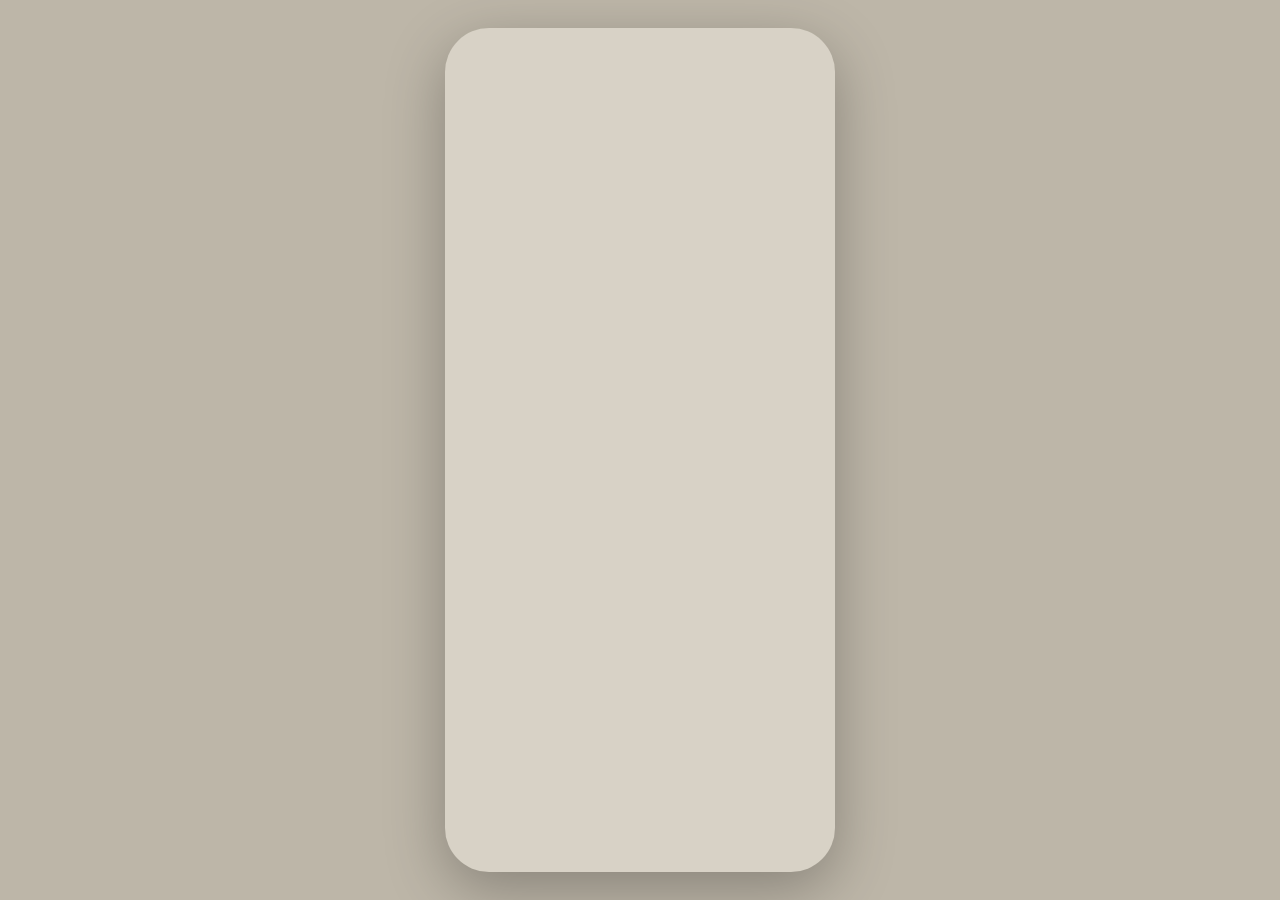
<file: index.html>
<!DOCTYPE html>
<html lang="en">
<head>
  <meta charset="utf-8">
  <meta name="viewport" content="width=device-width,initial-scale=1,viewport-fit=cover">
  <meta name="robots" content="noindex,nofollow">
  <meta http-equiv="Content-Security-Policy" content="default-src 'none'; style-src 'self' 'unsafe-inline'; script-src 'self'; img-src data:; connect-src 'self'; base-uri 'none'; form-action 'none'">
  <meta name="referrer" content="no-referrer">
  <meta name="apple-mobile-web-app-capable" content="yes">
  <meta name="apple-mobile-web-app-title" content="Tally">
  <meta name="color-scheme" content="light dark">
  <meta name="theme-color" content="#D8D2C6" media="(prefers-color-scheme: light)">
  <meta name="theme-color" content="#000000" media="(prefers-color-scheme: dark)">
  <title>Tally</title>
  <link rel="stylesheet" href="css/app.css?v=20261114b">
  <link rel="stylesheet" href="css/motion.css?v=20261114b">
  <link rel="stylesheet" href="css/anim.css?v=20261114b">
  <link rel="stylesheet" href="css/goals.css?v=20261114b">
</head>
<body>
  <!-- The whole app renders into #app from js/app.js. See README.md. -->
  <main id="app"></main>
  <script type="module" src="js/app.js?v=20261114b"></script>
</body>
</html>
</file>
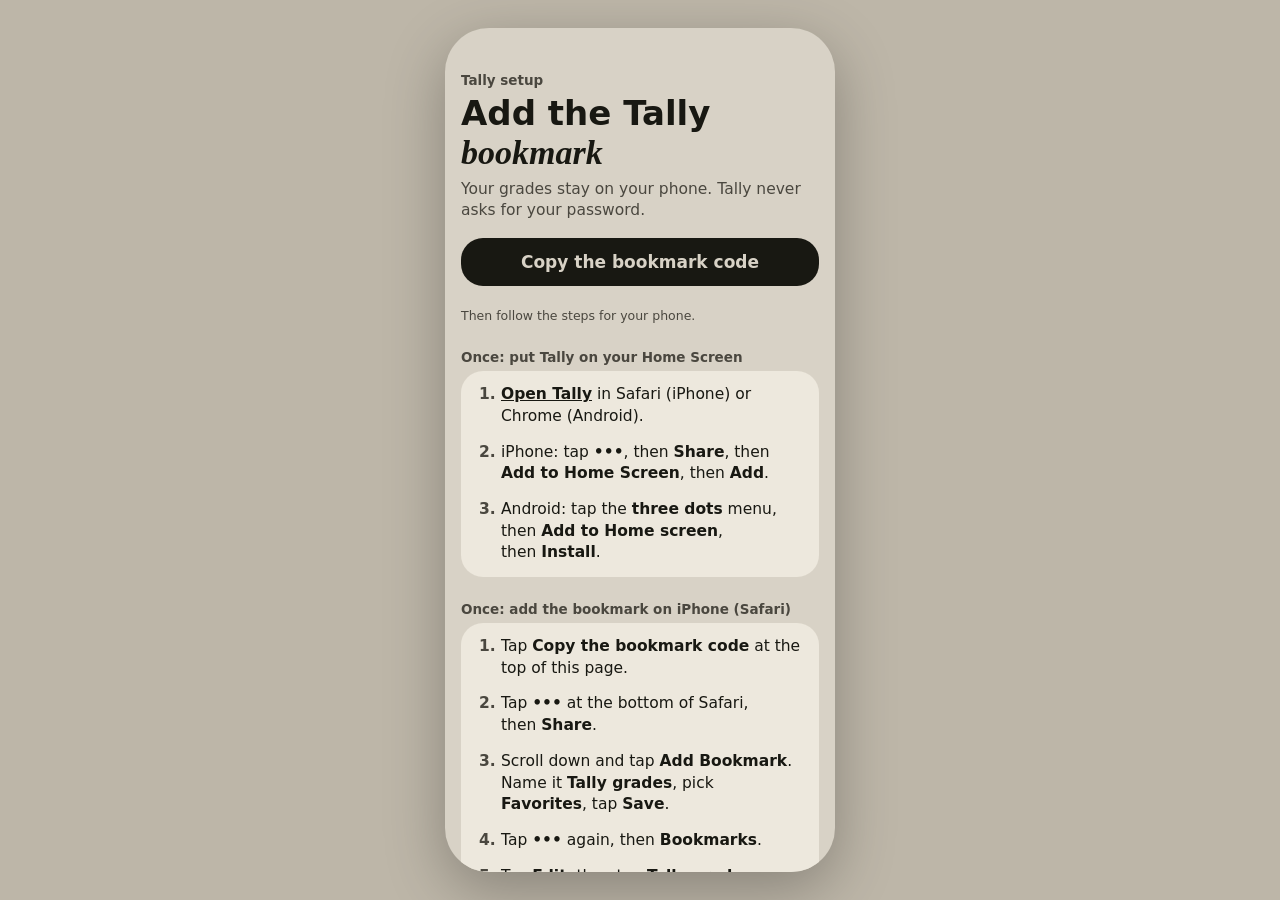
<file: setup.html>
<!DOCTYPE html>
<html lang="en">
<head>
  <meta charset="utf-8">
  <meta name="viewport" content="width=device-width,initial-scale=1,viewport-fit=cover">
  <meta name="robots" content="noindex,nofollow">
  <meta http-equiv="Content-Security-Policy" content="default-src 'none'; style-src 'self' 'unsafe-inline'; script-src 'self'; img-src data:; base-uri 'none'; form-action 'none'">
  <meta name="referrer" content="no-referrer">
  <meta name="color-scheme" content="light dark">
  <meta name="theme-color" content="#D8D2C6" media="(prefers-color-scheme: light)">
  <meta name="theme-color" content="#000000" media="(prefers-color-scheme: dark)">
  <title>Tally setup</title>
  <link rel="stylesheet" href="css/app.css?v=20261114b">
</head>
<body>
  <!-- Tally bookmark setup. The Copy button copies js/bookmarklet-code.js (see js/setup.js). -->
  <main id="app"><div class="scr"><div class="scroll nt setup" style="padding-top:calc(env(safe-area-inset-top) + 44px)">
    <div class="sec">
      <div class="lab">Tally setup</div>
      <div class="hd big">Add the Tally <i>bookmark</i></div>
      <p class="setup-line">Your grades stay on your phone. Tally never asks for your password.</p>
      <button class="btn" id="copy-code" type="button">Copy the bookmark code</button>
      <p class="foot setup-note" id="copy-note" role="status">Then follow the steps for your phone.</p>
    </div>

    <div class="sec">
      <div class="lab">Once: put Tally on your Home Screen</div>
      <div class="card"><ol class="steps">
        <li><a href="./">Open Tally</a> in Safari (iPhone) or Chrome (Android).</li>
        <li>iPhone: tap <b>•••</b>, then <b>Share</b>, then <b>Add to Home Screen</b>, then <b>Add</b>.</li>
        <li>Android: tap the <b>three dots</b> menu, then <b>Add to Home screen</b>, then <b>Install</b>.</li>
      </ol></div>
    </div>

    <div class="sec">
      <div class="lab">Once: add the bookmark on iPhone (Safari)</div>
      <div class="card"><ol class="steps">
        <li>Tap <b>Copy the bookmark code</b> at the top of this page.</li>
        <li>Tap <b>•••</b> at the bottom of Safari, then <b>Share</b>.</li>
        <li>Scroll down and tap <b>Add Bookmark</b>. Name it <b>Tally grades</b>, pick <b>Favorites</b>, tap <b>Save</b>.</li>
        <li>Tap <b>•••</b> again, then <b>Bookmarks</b>.</li>
        <li>Tap <b>Edit</b>, then tap <b>Tally grades</b>.</li>
        <li>Tap the web address under the name, clear it, long press, tap <b>Paste</b>.</li>
        <li>Tap <b>Done</b>, then <b>Done</b>.</li>
      </ol></div>
    </div>

    <div class="sec">
      <div class="lab">Once: add the bookmark on Android (Chrome)</div>
      <div class="card"><ol class="steps">
        <li>Tap <b>Copy the bookmark code</b> at the top of this page.</li>
        <li>Tap the <b>three dots</b> menu at the top right, then the <b>star</b>.</li>
        <li>Tap <b>Edit</b> on the note at the bottom. If it is gone: <b>three dots</b> menu, <b>Bookmarks</b>, the <b>three dots</b> next to the bookmark, <b>Edit</b>.</li>
        <li>Change the name to <b>Tally grades</b>.</li>
        <li>Clear the web address, long press it, tap <b>Paste</b>.</li>
        <li>Tap the <b>back arrow</b> to save.</li>
      </ol></div>
    </div>

    <div class="sec">
      <div class="lab">Each time: new grades on iPhone</div>
      <div class="card"><ol class="steps">
        <li>Open HAC in Safari and sign in.</li>
        <li>Tap <b>•••</b>, then <b>Bookmarks</b>, then <b>Favorites</b>, then <b>Tally grades</b>.</li>
        <li>Tap <b>Copy grades</b>.</li>
        <li>Open Tally from your Home Screen, long press the box, tap <b>Paste</b>.</li>
      </ol></div>
    </div>

    <div class="sec">
      <div class="lab">Each time: new grades on Android</div>
      <div class="card"><ol class="steps">
        <li>Open HAC in Chrome and sign in.</li>
        <li>Tap the address bar, type <b>Tally grades</b>, tap the starred <b>Tally grades</b>.</li>
        <li>Tap <b>Copy grades</b>.</li>
        <li>Open Tally from your Home Screen, long press the box, tap <b>Paste</b>.</li>
      </ol></div>
    </div>

    <div class="sec">
      <details class="card setup-code"><summary class="pad t">Copy did not work?</summary>
        <div class="pad">
          <p class="setup-line" style="margin-top:0">Long press the code, tap <b>Select All</b>, then <b>Copy</b>.</p>
          <textarea class="f w" id="code-box" rows="4" readonly aria-label="Bookmark code"></textarea>
        </div>
      </details>
      <p class="foot">Tally is an independent app. Not made by your school or district.</p>
    </div>
  </div></div></main>
  <script type="module" src="js/setup.js?v=20261114b"></script>
</body>
</html>
</file>
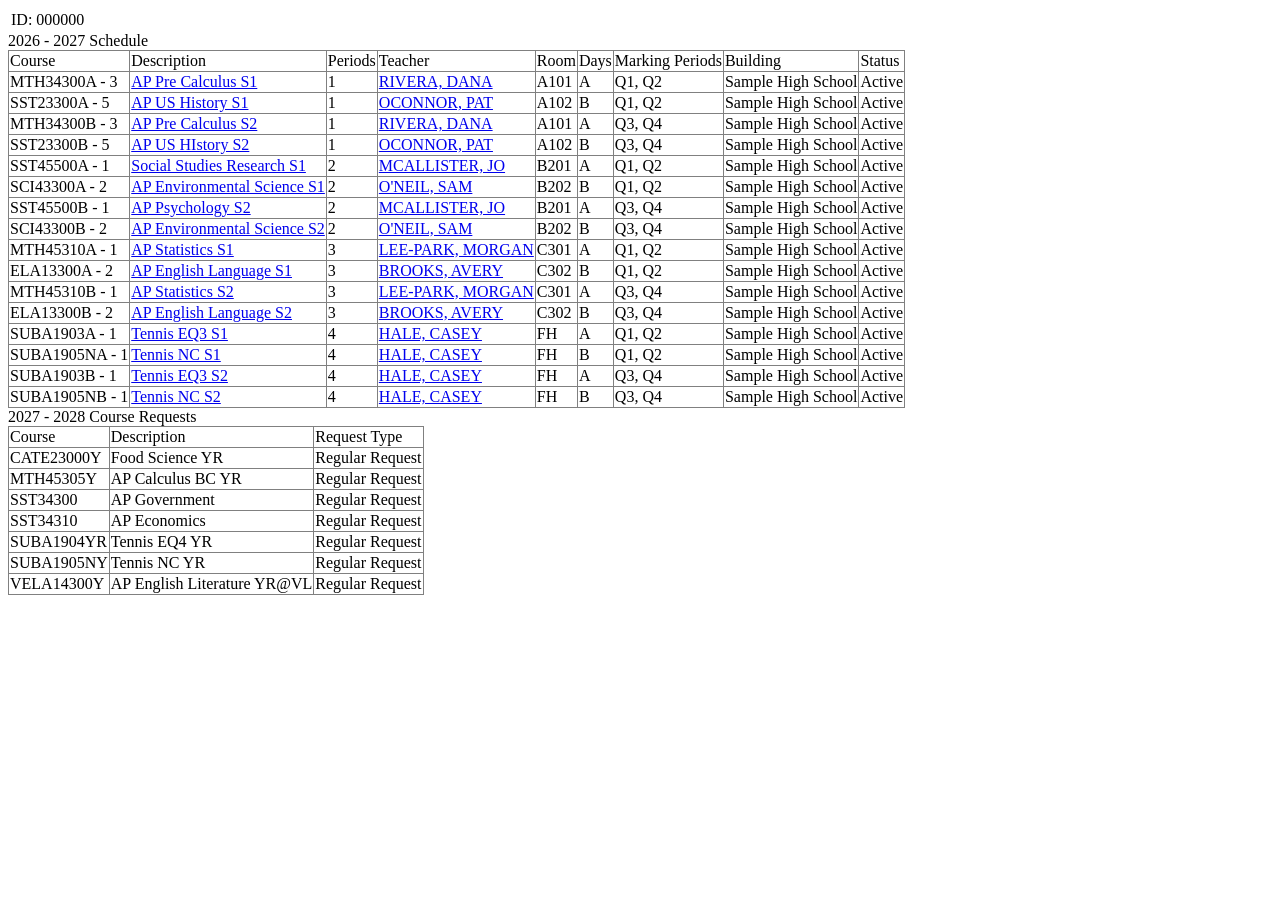
<file: dev/fixtures/hac-schedule.html>
<!DOCTYPE html>
<!-- Scrubbed copy of HAC Classes > Schedule (a Frisco ISD account, 11/13/2026): names, emails, IDs made up; layout, spacing, quirks kept. -->
<html><head><title>Classes</title></head><body>
<div id="MainContent"><table><tr><td width="25%"><label id="plnMain_lblStudentID">ID: </label><span id="plnMain_lblStudentIDValue">000000</span></td></tr></table>
<div class="sg-header">
        <div id="plnMain_pageTitle" class="sg-header-heading">2026 - 2027 Schedule</div>
    </div>
	 
    <div class="sg-content-grid">
        
		
<table class="sg-asp-table" cellspacing="0" rules="all" border="1" id="plnMain_dgSchedule">
	<tr class="sg-asp-table-header-row">
		<td>Course</td><td>Description</td><td>Periods</td><td>Teacher</td><td>Room</td><td>Days</td><td>Marking Periods</td><td>Building</td><td>Status</td>
	</tr><tr class="sg-asp-table-data-row">
		<td>MTH34300A - 3     </td><td>
					    <a href="#" onclick="OpenClassPopUp('1000'); return false;">AP Pre Calculus S1</a>
				    </td><td>1            </td><td><a href="mailto:riverad@example.org                                                                                                                                                                                                                                         ">RIVERA, DANA           </a></td><td> A101     </td><td>A</td><td>Q1, Q2</td><td>Sample High School</td><td>Active    </td>
	</tr><tr class="sg-asp-table-data-row">
		<td>SST23300A - 5     </td><td>
					    <a href="#" onclick="OpenClassPopUp('1000'); return false;">AP US History S1</a>
				    </td><td>1            </td><td><a href="mailto:oconnorp@example.org                                                                                                                                                                                                                                          ">OCONNOR, PAT            </a></td><td> A102     </td><td>B</td><td>Q1, Q2</td><td>Sample High School</td><td>Active    </td>
	</tr><tr class="sg-asp-table-data-row">
		<td>MTH34300B - 3     </td><td>
					    <a href="#" onclick="OpenClassPopUp('1000'); return false;">AP Pre Calculus S2</a>
				    </td><td>1            </td><td><a href="mailto:riverad@example.org                                                                                                                                                                                                                                         ">RIVERA, DANA           </a></td><td> A101     </td><td>A</td><td>Q3, Q4</td><td>Sample High School</td><td>Active    </td>
	</tr><tr class="sg-asp-table-data-row">
		<td>SST23300B - 5     </td><td>
					    <a href="#" onclick="OpenClassPopUp('1000'); return false;">AP US HIstory S2</a>
				    </td><td>1            </td><td><a href="mailto:oconnorp@example.org                                                                                                                                                                                                                                          ">OCONNOR, PAT            </a></td><td> A102     </td><td>B</td><td>Q3, Q4</td><td>Sample High School</td><td>Active    </td>
	</tr><tr class="sg-asp-table-data-row">
		<td>SST45500A - 1     </td><td>
					    <a href="#" onclick="OpenClassPopUp('1000'); return false;">Social Studies Research S1</a>
				    </td><td>2            </td><td><a href="mailto:mcallisterj@example.org                                                                                                                                                                                                                                          ">MCALLISTER, JO            </a></td><td> B201     </td><td>A</td><td>Q1, Q2</td><td>Sample High School</td><td>Active    </td>
	</tr><tr class="sg-asp-table-data-row">
		<td>SCI43300A - 2     </td><td>
					    <a href="#" onclick="OpenClassPopUp('1000'); return false;">AP Environmental Science S1</a>
				    </td><td>2            </td><td><a href="mailto:oneils@example.org                                                                                                                                                                                                                                       ">O'NEIL, SAM          </a></td><td> B202     </td><td>B</td><td>Q1, Q2</td><td>Sample High School</td><td>Active    </td>
	</tr><tr class="sg-asp-table-data-row">
		<td>SST45500B - 1     </td><td>
					    <a href="#" onclick="OpenClassPopUp('1000'); return false;">AP Psychology S2</a>
				    </td><td>2            </td><td><a href="mailto:mcallisterj@example.org                                                                                                                                                                                                                                          ">MCALLISTER, JO            </a></td><td> B201     </td><td>A</td><td>Q3, Q4</td><td>Sample High School</td><td>Active    </td>
	</tr><tr class="sg-asp-table-data-row">
		<td>SCI43300B - 2     </td><td>
					    <a href="#" onclick="OpenClassPopUp('1000'); return false;">AP Environmental Science S2</a>
				    </td><td>2            </td><td><a href="mailto:oneils@example.org                                                                                                                                                                                                                                       ">O'NEIL, SAM          </a></td><td> B202     </td><td>B</td><td>Q3, Q4</td><td>Sample High School</td><td>Active    </td>
	</tr><tr class="sg-asp-table-data-row">
		<td>MTH45310A - 1     </td><td>
					    <a href="#" onclick="OpenClassPopUp('1000'); return false;">AP Statistics S1</a>
				    </td><td>3            </td><td><a href="mailto:LeeParkM@example.org                                                                                                                                                                                                                                         ">LEE-PARK, MORGAN       </a></td><td> C301     </td><td>A</td><td>Q1, Q2</td><td>Sample High School</td><td>Active    </td>
	</tr><tr class="sg-asp-table-data-row">
		<td>ELA13300A - 2     </td><td>
					    <a href="#" onclick="OpenClassPopUp('1000'); return false;">AP English Language S1</a>
				    </td><td>3            </td><td><a href="mailto:brooksa@example.org                                                                                                                                                                                                                                           ">BROOKS, AVERY             </a></td><td> C302     </td><td>B</td><td>Q1, Q2</td><td>Sample High School</td><td>Active    </td>
	</tr><tr class="sg-asp-table-data-row">
		<td>MTH45310B - 1     </td><td>
					    <a href="#" onclick="OpenClassPopUp('1000'); return false;">AP Statistics S2</a>
				    </td><td>3            </td><td><a href="mailto:LeeParkM@example.org                                                                                                                                                                                                                                         ">LEE-PARK, MORGAN       </a></td><td> C301     </td><td>A</td><td>Q3, Q4</td><td>Sample High School</td><td>Active    </td>
	</tr><tr class="sg-asp-table-data-row">
		<td>ELA13300B - 2     </td><td>
					    <a href="#" onclick="OpenClassPopUp('1000'); return false;">AP English Language S2</a>
				    </td><td>3            </td><td><a href="mailto:brooksa@example.org                                                                                                                                                                                                                                           ">BROOKS, AVERY             </a></td><td> C302     </td><td>B</td><td>Q3, Q4</td><td>Sample High School</td><td>Active    </td>
	</tr><tr class="sg-asp-table-data-row">
		<td>SUBA1903A - 1     </td><td>
					    <a href="#" onclick="OpenClassPopUp('1000'); return false;">Tennis EQ3 S1</a>
				    </td><td>4            </td><td><a href="mailto:halec@example.org                                                                                                                                                                                                                                           ">HALE, CASEY           </a></td><td>FH        </td><td>A</td><td>Q1, Q2</td><td>Sample High School</td><td>Active    </td>
	</tr><tr class="sg-asp-table-data-row">
		<td>SUBA1905NA - 1    </td><td>
					    <a href="#" onclick="OpenClassPopUp('1000'); return false;">Tennis NC S1</a>
				    </td><td>4            </td><td><a href="mailto:halec@example.org                                                                                                                                                                                                                                           ">HALE, CASEY           </a></td><td>FH        </td><td>B</td><td>Q1, Q2</td><td>Sample High School</td><td>Active    </td>
	</tr><tr class="sg-asp-table-data-row">
		<td>SUBA1903B - 1     </td><td>
					    <a href="#" onclick="OpenClassPopUp('1000'); return false;">Tennis EQ3 S2</a>
				    </td><td>4            </td><td><a href="mailto:halec@example.org                                                                                                                                                                                                                                           ">HALE, CASEY           </a></td><td>FH        </td><td>A</td><td>Q3, Q4</td><td>Sample High School</td><td>Active    </td>
	</tr><tr class="sg-asp-table-data-row">
		<td>SUBA1905NB - 1    </td><td>
					    <a href="#" onclick="OpenClassPopUp('1000'); return false;">Tennis NC S2</a>
				    </td><td>4            </td><td><a href="mailto:halec@example.org                                                                                                                                                                                                                                           ">HALE, CASEY           </a></td><td>FH        </td><td>B</td><td>Q3, Q4</td><td>Sample High School</td><td>Active    </td>
	</tr>
</table>

        <div class="sg-header">
            
        </div>
	    

	    <div>
	        
	    </div>

        <div class="sg-header sg-20px-margin-top">
	        <span id="plnMain_lblCourseRequests" class="sg-header-heading">2027 - 2028 Course Requests</span>
        </div>
	    <table class="sg-asp-table" cellspacing="0" rules="all" border="1" id="plnMain_dgCourseRequests">
	<tr class="sg-asp-table-header-row">
		<td>Course</td><td>Description</td><td>Request Type</td>
	</tr><tr class="sg-asp-table-data-row">
		<td>CATE23000Y</td><td>Food Science YR</td><td>Regular Request</td>
	</tr><tr class="sg-asp-table-data-row">
		<td>MTH45305Y</td><td>AP Calculus BC YR</td><td>Regular Request</td>
	</tr><tr class="sg-asp-table-data-row">
		<td>SST34300</td><td>AP Government</td><td>Regular Request</td>
	</tr><tr class="sg-asp-table-data-row">
		<td>SST34310</td><td>AP Economics</td><td>Regular Request</td>
	</tr><tr class="sg-asp-table-data-row">
		<td>SUBA1904YR</td><td>Tennis EQ4 YR</td><td>Regular Request</td>
	</tr><tr class="sg-asp-table-data-row">
		<td>SUBA1905NY</td><td>Tennis NC YR</td><td>Regular Request</td>
	</tr><tr class="sg-asp-table-data-row">
		<td>VELA14300Y</td><td>AP English Literature YR@VL</td><td>Regular Request</td>
	</tr>
</table>
</div></body></html>
</file>
<file: css/app.css>
/*
 * Grade App preview styles.
 * Themes: light by default. <html data-theme="light|dark"> forces one (Settings > Appearance);
 * with no data-theme ("Match my phone") the dark theme follows prefers-color-scheme.
 * The dark palette is written twice (forced, and the media query). Keep the two blocks the same.
 * Under 500px wide the app fills the screen like a phone; wider screens get an iPhone sized frame.
 * Class names are short on purpose (they appear hundreds of times in the view templates):
 *   .scr screen  .nav top bar  .scroll page body  .sec section  .lab small label  .hd big heading
 *   .row list row  .t row title  .s row subtitle  .pill small button  .btn full width button
 *   .seg segmented control  .tog switch  .sheet bottom sheet  .dim sheet backdrop
 */

/* .pal-light and .pal-dark pin one palette on an element (the Pick a look previews). */
:root,
.pal-light {
  color-scheme: light dark;
  --paper: #D8D2C6;
  --bar: #D8D2C6;
  --card: #EDE8DD;
  --ink: #181812;
  --sec: #4A473F;
  --urgent: #A83030;
  --rule: #CBC4B5;
  --ring: #181812;
  --done: #181812;
  --graded: #2A5C8F;
  --notgraded: #875A12;
  --empty: #CDC6B7;
  --outer: #BDB6A8;
  --up: #2C7544; /* Unslop 37: nearest shade at 4.5:1 on cards (was #2E7A47) */
  --chip-bg: #E0D9CB;
  --sans: "Avenir Next","Avenir","Nunito Sans","Segoe UI",system-ui,sans-serif;
  --serif: "Iowan Old Style","Palatino Linotype",Palatino,Georgia,serif;
}

:root[data-theme=light] {
  color-scheme: light;
}

:root[data-theme=dark],
.pal-dark {
  color-scheme: dark;
  --paper: #0B0B07;
  --bar: #000;
  --card: #24241C;
  --ink: #F0F0E4;
  --sec: #A9A99A;
  --urgent: #D87058;
  --rule: #3A3A30;
  --ring: #6E6E60;
  --done: #48B868;
  --graded: #86B4E3;
  --notgraded: #D9A95B;
  --empty: #3A3A2E;
  --outer: #000;
  --up: #55C27A;
  --chip-bg: #2C2C23;
}

@media(prefers-color-scheme:dark) {
  :root:not([data-theme=light]) {
    --paper: #0B0B07;
    --bar: #000;
    --card: #24241C;
    --ink: #F0F0E4;
    --sec: #A9A99A;
    --urgent: #D87058;
    --rule: #3A3A30;
    --ring: #6E6E60;
    --done: #48B868;
    --graded: #86B4E3;
    --notgraded: #D9A95B;
    --empty: #3A3A2E;
    --outer: #000;
    --up: #55C27A;
    --chip-bg: #2C2C23;
  }
}

* {
  box-sizing: border-box;
  -webkit-tap-highlight-color: transparent;
}

html, body {
  height: 100%;
  margin: 0;
}

body {
  background: var(--outer);
  font-family: var(--sans);
  color: var(--ink);
  display: flex;
  justify-content: center;
  align-items: center;
  overscroll-behavior: none;
}

#app {
  container-type: size;
  position: relative;
  width: 100%;
  height: 100dvh;
  background: var(--paper);
  overflow: hidden;
  font-weight: 500;
}

@media(min-width:500px) {
  #app {
    width: 390px;
    height: min(844px,calc(100dvh - 32px));
    border-radius: 44px;
    box-shadow: 0 18px 60px rgba(0,0,0,.28);
  }
}

.scr {
  position: absolute;
  inset: 0;
  display: flex;
  flex-direction: column;
}

.nav {
  background: var(--bar);
  padding: calc(env(safe-area-inset-top) + 12px) 16px 8px;
  display: flex;
  align-items: center;
  gap: 8px;
  min-height: 58px;
  flex: none;
}

.nav .ttl {
  font-weight: 800;
  font-size: 30px;
  flex: 1;
  min-width: 0;
}

.nav.sub .ttl {
  font-weight: 700;
  font-size: 17px;
  white-space: nowrap;
  overflow: hidden;
  text-overflow: ellipsis;
}

.pill {
  border: 0;
  background: var(--card);
  color: var(--ink);
  font: 600 14.5px var(--sans);
  padding: 8px 13px;
  border-radius: 99px;
  cursor: pointer;
  white-space: nowrap;
}

.pill.round {
  position: relative;
  width: 36px;
  height: 36px;
  padding: 0;
  display: grid;
  place-items: center;
  font-size: 21px;
  line-height: 1;
}

.pill svg {
  display: block;
}

.scroll {
  flex: 1;
  overflow-y: auto;
  overflow-x: hidden;
  padding: 10px 16px calc(env(safe-area-inset-bottom) + 128px);
  -webkit-overflow-scrolling: touch;
  position: relative;
}

.scroll.nt {
  padding-bottom: calc(env(safe-area-inset-bottom) + 36px);
}

/* First screen: heading at the top, the two buttons around the middle, the note at the very bottom. */
.scroll.first {
  display: flex;
  flex-direction: column;
}

.scroll.first > * {
  flex: none;
}

.scroll.first > .first-mid {
  margin: auto 0;
}

.first-mid > .sec:last-child {
  margin-bottom: 0;
}

.sec {
  margin: 0 0 24px;
}

.lab {
  font: 600 13.5px var(--sans);
  color: var(--sec);
}

.hd {
  font-weight: 800;
  font-size: 24px;
  line-height: 1.14;
  margin: 1px 0 6px;
}

.hd.big {
  font-size: 34px;
}

.hd.big {
  font-size: 34px;
}

/* Forms (sign in, GPA goal): heading group 24 above the first field, fields 16 apart, last field 24 above the button. */
.sec.form .hd {
  margin-bottom: 24px;
}

.sec.form:has(+ .sec.form) {
  margin-bottom: 16px;
}

.hd i {
  font-family: var(--serif);
  font-weight: 700;
  font-style: italic;
}

.hd i.u {
  color: var(--urgent);
}

.card {
  background: var(--card);
  border-radius: 22px;
  overflow: hidden;
}

.card+.card {
  margin-top: 10px;
}

.row {
  display: flex;
  align-items: center;
  gap: 12px;
  padding: 11px 16px;
  min-height: 50px;
  border-top: 1px solid var(--rule);
  width: 100%;
  text-align: left;
  color: inherit;
  font: inherit;
  background: none;
  border-left: 0;
  border-right: 0;
  border-bottom: 0;
}

.row:first-child {
  border-top: 0;
}

[data-action] {
  cursor: pointer;
}

.grow {
  flex: 1;
  min-width: 0;
}

.t {
  font-weight: 700;
  font-size: 16.5px;
  line-height: 1.22;
}

.s {
  font-weight: 500;
  font-size: 13.5px;
  color: var(--sec);
  line-height: 1.3;
}

.done .t {
  text-decoration: line-through;
  color: var(--sec);
}

.chev {
  color: var(--sec);
  opacity: .6;
  font-size: 18px;
  font-weight: 600;
}

.avg {
  font-weight: 800;
  font-size: 17px;
  font-variant-numeric: tabular-nums;
}

.nog {
  font-size: 13.5px;
  color: var(--sec);
}

.tiny {
  font-size: 11px;
  color: var(--sec);
  font-weight: 500;
  text-align: right;
  white-space: nowrap;
}

.score {
  font-weight: 700;
  font-size: 14px;
  font-variant-numeric: tabular-nums;
  white-space: nowrap;
}

.score.g {
  color: var(--graded);
}

.score.n {
  color: var(--notgraded);
}

.mark {
  width: 32px;
  height: 40px;
  display: grid;
  place-items: center;
  flex: none;
  margin: -4px 0 -4px -4px;
}

.mark b {
  width: 24px;
  height: 24px;
  border-radius: 50%;
  border: 2.2px solid var(--ring);
  display: block;
}

.mark b.u {
  border-color: var(--urgent);
}

.mark b.on {
  background: var(--done);
  border-color: var(--done);
  position: relative;
}

.mark b.on:after {
  content: "";
  position: absolute;
  left: 7px;
  top: 3px;
  width: 6px;
  height: 11px;
  border: solid var(--paper);
  border-width: 0 2.6px 2.6px 0;
  transform: rotate(42deg);
}

.prog {
  display: flex;
  align-items: center;
  gap: 10px;
  padding: 13px 16px;
}

.bars {
  flex: 1;
  display: flex;
  gap: 5px;
  height: 12px;
}

.bars span {
  flex: 1;
  border-radius: 3px;
  background: var(--empty);
}

.bars span.f {
  background: var(--ink);
}

.prog em {
  font: 700 14px var(--sans);
  white-space: nowrap;
}

.foot {
  font-size: 12.5px;
  color: var(--sec);
  line-height: 1.35;
  padding: 7px 16px 0;
}

.strip {
  display: flex;
  align-items: center;
  gap: 8px;
  font-size: 12.5px;
  color: var(--sec);
  margin: 0 0 14px;
  min-height: 30px;
}

.strip .pill {
  font-size: 12.5px;
  padding: 5px 11px;
}

.strip .pill[disabled] {
  color: var(--sec);
  cursor: default;
}

.spin {
  display: inline-block;
  width: 12px;
  height: 12px;
  border-radius: 50%;
  border: 2px solid var(--empty);
  border-top-color: var(--ink);
  animation: sp .8s linear infinite;
  vertical-align: -2px;
  margin-right: 6px;
}

@keyframes sp {
  to {
    transform: rotate(360deg);
  }
}

.clab {
  display: flex;
  gap: 8px;
  font: 600 13px var(--sans);
  color: var(--sec);
  padding: 12px 16px 4px;
  border-top: 1px solid var(--rule);
}

.clab:first-child {
  border-top: 0;
}

.now+.prog {
  border-top: 1px solid var(--rule);
}

.now {
  display: flex;
  gap: 10px;
  align-items: center;
  padding: 12px 16px;
}

.tabs {
  position: absolute;
  left: 16px;
  right: 16px;
  bottom: calc(env(safe-area-inset-bottom) + 14px);
  background: var(--card);
  /* Unslop 6 (11/10): fill + shadow lift the bar, no border on top of them. */
  border-radius: 30px;
  display: flex;
  padding: 5px;
  z-index: 5;
  box-shadow: 0 6px 22px rgba(0,0,0,.16);
}

.tab {
  flex: 1;
  border: 0;
  background: none;
  color: var(--sec);
  font: 600 11px var(--sans);
  padding: 6px 0 5px;
  /* Concentric with the bar: 30 outer minus 5 padding. */
  border-radius: 25px;
  display: flex;
  flex-direction: column;
  align-items: center;
  gap: 2px;
  cursor: pointer;
}

.tab.on {
  color: var(--ink);
  background: var(--paper);
}

.seg {
  display: flex;
  background: var(--empty);
  border-radius: 12px;
  padding: 2px;
  gap: 2px;
}

.seg button {
  flex: 1;
  border: 0;
  background: none;
  color: var(--ink);
  font: 600 13px var(--sans);
  padding: 7px 4px;
  border-radius: 10px;
  cursor: pointer;
  white-space: nowrap;
}

.seg button.on {
  background: var(--card);
  box-shadow: 0 1px 3px rgba(0,0,0,.14);
  font-weight: 700;
}

.chips {
  display: flex;
  gap: 6px;
  overflow-x: auto;
  padding: 2px 0 8px;
  scrollbar-width: none;
}

.need-chips {
  padding-bottom: 12px;
}

.chips::-webkit-scrollbar {
  display: none;
}

.chip {
  flex: none;
  border: 1px solid var(--rule);
  background: none;
  color: var(--ink);
  font: 600 13px var(--sans);
  padding: 6px 11px;
  border-radius: 99px;
  cursor: pointer;
}

.chip.on {
  background: var(--ink);
  color: var(--paper);
  border-color: var(--ink);
}

input.f {
  font: 700 16px var(--sans);
  color: var(--ink);
  background: var(--paper);
  border: 0;
  border-radius: 10px;
  padding: 8px 10px;
  width: 76px;
  text-align: right;
  font-variant-numeric: tabular-nums;
  outline: 0;
}

input.f:focus {
  box-shadow: 0 0 0 2px var(--ink);
}

input.w {
  width: 100%;
  text-align: left;
}

input.plain {
  background: none;
  padding: 0;
  border-radius: 0;
  text-align: left;
  width: 100%;
  font: 700 16.5px var(--sans);
}

input.plain:focus {
  box-shadow: none;
  border-bottom: 1px solid var(--ink);
}

input[type=date].f {
  width: auto;
  text-align: left;
  font-size: 15px;
}

.tog {
  width: 50px;
  height: 30px;
  border-radius: 99px;
  background: var(--empty);
  position: relative;
  flex: none;
  border: 0;
  cursor: pointer;
}

.tog:after {
  content: "";
  position: absolute;
  left: 2px;
  top: 2px;
  width: 26px;
  height: 26px;
  border-radius: 50%;
  background: #fff;
  box-shadow: 0 1px 3px rgba(0,0,0,.3);
  /* Unslop 22 (11/10): the knob moves by transform, never left. */
  transition: transform .15s;
}

.tog.on {
  background: var(--ink);
}

.tog.on:after {
  transform: translateX(20px);
}

:root[data-theme=dark] .tog.on:after {
  background: #0B0B07;
}

@media(prefers-color-scheme:dark) {
  :root:not([data-theme=light]) .tog.on:after {
    background: #0B0B07;
  }
}

.big-res {
  font-weight: 800;
  font-size: 34px;
  line-height: 1.1;
}

.big-res i {
  font-family: var(--serif);
  font-weight: 700;
  font-style: italic;
}

.pad {
  padding: 13px 16px;
}

.dual {
  display: flex;
  gap: 10px;
}

.dual>div {
  flex: 1;
}

.btn {
  display: block;
  width: 100%;
  border: 0;
  font: 700 17px var(--sans);
  padding: 14px;
  border-radius: 22px;
  background: var(--ink);
  color: var(--paper);
  cursor: pointer;
  text-align: center;
}

.btn.ghost {
  background: var(--card);
  color: var(--ink);
  font-size: 15.5px;
}

.toolrow {
  display: grid;
  grid-template-columns: 1fr 1fr;
  gap: 8px;
  margin-bottom: 10px;
}

.toolrow .pill {
  border-radius: 16px;
  padding: 11px 8px;
  text-align: center;
  white-space: normal;
}

.dim {
  position: absolute;
  inset: 0;
  background: rgba(0,0,0,.35);
  z-index: 10;
  display: flex;
  align-items: flex-end;
}

.sheet {
  background: var(--paper);
  width: 100%;
  max-height: 92%;
  border-radius: 26px 26px 0 0;
  display: flex;
  flex-direction: column;
}

.sheet.anim {
  animation: up .22s ease-out;
}

@keyframes up {
  from {
    transform: translateY(40px);
  }
}

.sheet .bar {
  display: flex;
  align-items: center;
  padding: 13px 14px;
  gap: 8px;
}

.sheet .bar .ttl {
  flex: 1;
  text-align: center;
  font-weight: 700;
  font-size: 17px;
  white-space: nowrap;
  overflow: hidden;
  text-overflow: ellipsis;
}

.sheet .body {
  overflow-y: auto;
  padding: 0 16px calc(env(safe-area-inset-bottom) + 28px);
}

.banner {
  position: absolute;
  left: 10px;
  right: 10px;
  top: calc(env(safe-area-inset-top) + 8px);
  background: var(--ink);
  color: var(--paper);
  border-radius: 22px;
  padding: 12px 15px;
  z-index: 20;
  box-shadow: 0 10px 30px rgba(0,0,0,.35);
  cursor: pointer;
}

.banner.anim {
  animation: dn .3s ease-out;
}

@keyframes dn {
  from {
    transform: translateY(-110%);
  }
}

.banner .t {
  font-size: 14.5px;
}

.banner .s {
  color: inherit;
  opacity: .82;
}

.cal {
  padding: 12px 8px 10px;
}

.calh {
  display: flex;
  align-items: center;
  padding: 0 8px 8px;
  font-weight: 700;
  font-size: 16.5px;
}

.calh button {
  border: 0;
  background: none;
  color: var(--ink);
  font-size: 21px;
  padding: 2px 10px;
  cursor: pointer;
}

.calg {
  display: grid;
  grid-template-columns: repeat(7,1fr);
  text-align: center;
}

.calg .w {
  font-size: 11.5px;
  font-weight: 600;
  color: var(--sec);
  padding-bottom: 6px;
}

.dy {
  height: 45px;
  border: 0;
  background: none;
  color: var(--ink);
  font: 500 17px var(--sans);
  display: flex;
  flex-direction: column;
  align-items: center;
  cursor: pointer;
  padding: 3px 0 0;
  position: relative;
}

.dy span {
  width: 32px;
  height: 32px;
  line-height: 32px;
  border-radius: 50%;
}

.dy.tod span {
  font-weight: 800;
}

.dy.sel span {
  background: var(--ink);
  color: var(--paper);
  font-weight: 700;
}

.dy u {
  width: 5px;
  height: 5px;
  border-radius: 50%;
  background: var(--sec);
  margin-top: 1px;
  display: block;
}

.dy u.u {
  background: var(--urgent);
}

.wgrid {
  display: flex;
  gap: 12px;
  justify-content: center;
  padding: 6px 0 12px;
}

.wg {
  background: var(--paper);
  border-radius: 22px;
  padding: 12px;
  display: flex;
  flex-direction: column;
  justify-content: space-between;
  box-shadow: 0 2px 10px rgba(0,0,0,.12);
}

.wg.small {
  width: 148px;
  height: 148px;
}

.wg.medium {
  width: 100%;
  height: 148px;
}

.wg .k {
  font-size: 11px;
  font-weight: 600;
  color: var(--sec);
}

.wg .v {
  font-weight: 800;
  font-size: 21px;
  line-height: 1.12;
}

.wg .v i {
  font-family: var(--serif);
  font-style: italic;
  font-weight: 700;
}

.wg .h {
  font-weight: 800;
  font-size: 40px;
  line-height: 1;
}

.lock {
  background: #10100b;
  color: #f0f0e4;
  border-radius: 22px;
  padding: 16px 14px 18px;
  text-align: center;
}

.lock .clock {
  font-weight: 700;
  font-size: 52px;
  line-height: 1;
}

.lock .d {
  font-size: 13.5px;
  opacity: .8;
  margin-bottom: 6px;
}

.lw {
  display: flex;
  gap: 7px;
  justify-content: center;
  margin-top: 10px;
  flex-wrap: wrap;
}

.lw>div {
  background: rgba(240,240,228,.14);
  border-radius: 14px;
  padding: 7px 10px;
  font-size: 12px;
  text-align: left;
  line-height: 1.2;
}

.lw .c {
  width: 58px;
  height: 58px;
  border-radius: 50%;
  padding: 0;
  display: flex;
  flex-direction: column;
  align-items: center;
  justify-content: center;
  text-align: center;
}

.lw .c b {
  font-size: 20px;
  line-height: 1;
}

.lw .c small {
  font-size: 9.5px;
}

.lw .r {
  flex: 1 1 100%;
  font-weight: 600;
}

.lw .r small {
  display: block;
  opacity: .72;
  font-weight: 500;
}

.lk {
  position: absolute;
  inset: 0;
  z-index: 30;
  background: var(--paper);
  display: flex;
  flex-direction: column;
  align-items: center;
  justify-content: center;
  gap: 14px;
  cursor: pointer;
}

.lk svg {
  animation: pu 1s ease-in-out infinite alternate;
}

@keyframes pu {
  to {
    transform: scale(1.07);
  }
}

/* ---- Bell tab: the day as a tape ---- */
.tapew {
  position: relative;
  background: var(--card);
  border-radius: 22px;
  overflow: hidden;
  height: max(240px,calc(100cqh - 212px - env(safe-area-inset-top) - env(safe-area-inset-bottom)));
}

#tape {
  position: relative;
  height: 100%;
  overflow-y: auto;
  scrollbar-width: none;
  padding: 0 14px 0 56px;
}

#tape::-webkit-scrollbar {
  display: none;
}

.tape-in {
  position: relative;
}

.tb {
  position: absolute;
  left: -4px;
  right: -4px;
  border-radius: 14px;
  overflow: hidden;
  background: var(--paper);
  padding: 10px 12px;
}

.tb .fill {
  position: absolute;
  left: 0;
  right: 0;
  top: 0;
  background: var(--ink);
  opacity: .12;
}

.tb .t, .tb .s {
  position: relative;
}

.tb .left {
  margin-top: 6px;
  font-weight: 700;
  color: var(--ink);
}

.tb.past, .tick.past {
  opacity: .55;
}

.tb.next {
  box-shadow: inset 0 0 0 1.5px color-mix(in srgb, var(--ink) 30%, transparent);
}

/* Walk gap: its own strip between two cards, label in the middle. */
.tg {
  position: absolute;
  left: -4px;
  right: -4px;
  display: flex;
  align-items: center;
  justify-content: center;
  font-size: 11.5px;
  line-height: 1;
  color: var(--sec);
}

/* During a walk the now line runs behind the label, so the label keeps the tape's color. */
.tg {
  z-index: 3;
}

.tg span {
  background: var(--card);
  padding: 2px 6px;
}

/* Time label: its top edge sits on the card's top edge. */
.tick {
  position: absolute;
  left: -46px;
  font-size: 11.5px;
  line-height: 1;
  color: var(--sec);
  font-variant-numeric: tabular-nums;
}

.nowl {
  position: absolute;
  left: -50px;
  right: -8px;
  height: 0;
  border-top: 2px solid var(--urgent); /* Red now marker (his go 11/10): line, dot, pill */
  z-index: 2;
  pointer-events: none;
}

/* Inside a class the outer line stops at the dot on the card's edge and .nowc carries it on
   across the card (his ask 11/10: all the way across), under the class name and times. */
.nowl.in-card {
  right: auto;
  width: 46px;
}

.tb .nowc {
  position: absolute;
  left: 0;
  right: 0;
  height: 2px;
  background: var(--urgent);
  pointer-events: none;
}

/* Where the line meets the class name or times it breaks around the letters (a halo halfway
   between the card and its fill), so it never reads as a strikethrough. */
.tb.cur .t, .tb.cur .s {
  --halo: color-mix(in srgb, var(--ink) 6%, var(--paper));
  text-shadow: 0 0 2px var(--halo), 0 0 2px var(--halo), 0 0 3px var(--halo), 0 0 3px var(--halo);
}

.nowl span {
  position: absolute;
  left: -3px;
  top: -11px;
  font-variant-numeric: tabular-nums;
  background: var(--urgent);
  color: var(--card); /* 5.49:1 light, 4.75:1 dark on --urgent (--paper fails light at 4.46) */
  font-size: 11px;
  font-weight: 700;
  padding: 2px 5px;
  border-radius: 99px;
}

/* Now dot where the line meets the cards, with a slow soft pulse. */
.nowl i {
  position: absolute;
  left: 41px;
  top: -6px;
  width: 10px;
  height: 10px;
  border-radius: 50%;
  background: var(--urgent);
}

.nowl i::after {
  content: '';
  position: absolute;
  inset: 0;
  border-radius: 50%;
  background: var(--urgent);
  animation: nowpulse 2.4s ease-out infinite;
}

@keyframes nowpulse {
  from {
    transform: scale(1);
    opacity: .35;
  }

  to {
    transform: scale(2.6);
    opacity: 0;
  }
}

/* Entrance on open (render.js adds .enter): cards fade up in a stagger, the now line slides in. */
/* Unslop 27 (11/10): the bell is opened many times a day, so the whole tape lands in 120ms, ease out. */
#tape.enter .tb {
  animation: tapeup 120ms cubic-bezier(.2,.7,.3,1) both;
}

#tape.enter .tick, #tape.enter .tg {
  animation: tapefade 120ms ease-out both;
}

#tape.enter .nowl {
  animation: nowslide 120ms cubic-bezier(.2,.7,.3,1) both;
}

@keyframes tapeup {
  from {
    opacity: 0;
    transform: translateY(10px);
  }
}

@keyframes tapefade {
  from {
    opacity: 0;
  }
}

@keyframes nowslide {
  from {
    opacity: 0;
    transform: translateX(-28px);
  }
}

@media (prefers-reduced-motion: reduce) {
  .nowl i::after {
    animation: none;
    display: none;
  }

  #tape.enter .tb, #tape.enter .tick, #tape.enter .tg, #tape.enter .nowl {
    animation: none;
  }
}

/* Italic serif unit next to a big number (Widgets preview). */
.bigm {
  font-family: var(--serif);
  font-style: italic;
  font-weight: 700;
  font-size: 28px;
}

/* ---- Intro slides (first open, and Settings > Show intro again) ---- */

.intro-top {
  display: flex;
  justify-content: flex-end;
  padding: calc(env(safe-area-inset-top) + 12px) 16px 0;
  min-height: 58px;
  flex: none;
}

.intro-view {
  flex: 1;
  overflow: hidden;
  touch-action: pan-y;
  user-select: none;
  -webkit-user-select: none;
}

.intro-track {
  display: flex;
  height: 100%;
  transition: transform .35s cubic-bezier(.2,.8,.2,1);
}

.intro-slide {
  flex: 0 0 100%;
  display: flex;
  flex-direction: column;
  padding: 0 16px;
}

/* The art is the hero: drawn 1.3x, centered in all the space above the text. The text block
   sits just above the dots with a fixed height, so the headline is in the same spot on every slide. */
.intro-art {
  flex: 1;
  display: flex;
  flex-direction: column;
  justify-content: center;
  min-height: 0;
  pointer-events: none;
}

.intro-art-inner {
  zoom: 1.3;
}

.intro-text {
  flex: none;
  height: 200px;
  padding-top: 8px;
}

.intro-art input::-webkit-inner-spin-button,
.intro-art input::-webkit-outer-spin-button {
  -webkit-appearance: none;
  margin: 0;
}

.intro-dots {
  display: flex;
  justify-content: center;
  gap: 8px;
  padding: 18px 0;
  flex: none;
}

.intro-dots span {
  width: 8px;
  height: 8px;
  border-radius: 50%;
  background: var(--empty);
  /* Unslop 22 (11/10): no width transition (the dots re-render per slide, it never played). */
  transition: background .2s;
}

.intro-dots span.on {
  width: 22px;
  border-radius: 4px;
  background: var(--ink);
}

.intro-foot {
  padding: 0 16px calc(env(safe-area-inset-bottom) + 24px);
  flex: none;
}

/* ---- Home (look H4) ---- */

.ttlw {
  flex: 1;
  min-width: 0;
}

.ttlw .ttl {
  line-height: 1.1;
}

.upd {
  font-size: 12.5px;
  font-weight: 500;
  color: var(--sec);
  margin-top: 2px;
}

.upd .chev {
  font-size: 13px;
  margin-left: 4px;
}

.badge-wrap {
  position: relative;
}

.badge {
  position: absolute;
  top: -3px;
  right: -3px;
  min-width: 17px;
  height: 17px;
  padding: 0 4px;
  border-radius: 99px;
  background: var(--ink);
  color: var(--paper);
  font: 700 11px/17px var(--sans);
  text-align: center;
}

.row.zero .t {
  font-size: 16.5px;
}

.row.zero .u {
  color: var(--urgent);
}

.row.zero .g {
  color: var(--sec);
}

.row.abs .mark b {
  border-color: var(--sec);
  opacity: .7;
}

.card.hide .mark b.u {
  border-color: var(--ring);
}

.nowg {
  display: flex;
  align-items: center;
  gap: 8px;
  font-size: 13.5px;
  color: var(--sec);
  padding: 4px 2px 0;
}

.card.quiet .t {
  font-size: 15.5px;
  font-weight: 600;
}

.row.more {
  min-height: 42px;
  padding-top: 9px;
  padding-bottom: 9px;
}

.row.more .s {
  font-weight: 600;
}

/* ---- Home hierarchy (11/9) ----
   One thing leads (the missing work card, or the all clear heading), the grades come next as
   filled tiles with a big number, and the to-dos are smaller and quieter. Red means missing or
   overdue, nothing else. */

.lead-sec {
  margin-bottom: 24px; /* Unslop 28: between sections 24 (was 20) */
}

.card.lead .row.zero {
  min-height: 62px;
  padding-top: 14px;
  padding-bottom: 13px;
}

.card.lead .row.zero .t {
  font-size: 25px;
  font-weight: 800;
  line-height: 1.15;
}

/* Missing work: the title row carries a wash of the urgent red, so the lead reads first. */
.card.lead.urgent .row.zero {
  background: color-mix(in srgb, var(--urgent) 11%, var(--card));
}

/* Unslop 6 (11/10): the wash already ends the title row, so no divider under it. */
.card.lead.urgent .row.zero + .row {
  border-top-color: transparent;
}

.card.lead .row .t {
  font-size: 17px;
}

.grades-sec {
  margin-bottom: 24px; /* Unslop 28: between sections 24 (was 22) */
}

.gtiles {
  display: grid;
  grid-template-columns: repeat(3, minmax(0, 1fr));
  gap: 8px;
}

.gtile {
  display: flex;
  flex-direction: column;
  align-items: flex-start;
  gap: 3px;
  min-width: 0;
  padding: 11px 12px 10px;
  border: 0;
  border-radius: 16px;
  background: var(--card);
  color: var(--ink);
  font: inherit;
  text-align: left;
  cursor: pointer;
}

.gtile:active {
  opacity: .7;
}

.gtile-n {
  max-width: 100%;
  font: 600 13px/1.2 var(--sans);
  color: var(--sec);
  white-space: nowrap;
  overflow: hidden;
  text-overflow: ellipsis;
}

.gtile-g {
  font: 700 28px/1.05 var(--sans);
  font-variant-numeric: tabular-nums;
  letter-spacing: -.01em;
}

/* Hide scores: names only, so the tile title takes the weight. */
.gtiles.hide .gtile {
  min-height: 52px;
  justify-content: center;
}

.gtiles.hide .gtile-n {
  font-size: 15px;
  font-weight: 700;
  color: var(--ink);
}

.grades-sec .upd.latest {
  margin-top: 10px;
  padding: 0 2px;
  font-size: 13px;
}

/* To-dos: smaller rows, gray rings unless overdue (b.u), so chores sit below the lead. */
.card.quiet .row {
  min-height: 44px;
  padding-top: 8px;
  padding-bottom: 8px;
  gap: 10px;
}

.card.quiet .t {
  font-size: 15px;
}

.card.quiet .s {
  font-size: 12.5px;
}

.card.quiet .row.more {
  min-height: 40px;
}

.card.quiet .mark b {
  width: 20px;
  height: 20px;
  border-width: 2px;
}

.card.quiet .mark b.on:after {
  left: 5.5px;
  top: 2px;
  width: 5px;
  height: 9.5px;
  border-width: 0 2.3px 2.3px 0;
}

/* Hide scores keeps every ring gray, overdue included. */
.card.quiet .mark b:not(.u):not(.on),
.card.lead .mark b:not(.u):not(.on),
.card.hide .mark b.u {
  border-color: var(--sec);
  opacity: .55;
}

/* ---- Home's collapsing header (iOS large title) ----
   --c is 0 at the top and 1 once collapsed (set by render.js from the scroll position).
   The bar sits over the page; the big title is the first thing in the page and scrolls with it.
   Only opacity and transform change, so nothing below moves. */

.cbar {
  --bar-h: 44px;
  position: absolute;
  top: 0;
  left: 0;
  right: 0;
  z-index: 5;
  min-height: 0;
  height: calc(env(safe-area-inset-top) + var(--bar-h));
  padding: 0;
  background: none;
  pointer-events: none;
}

/* Bar background and hairline, only once collapsed. */
.cbar::before {
  content: "";
  position: absolute;
  inset: 0;
  background: var(--bar);
  opacity: var(--c, 0);
  box-shadow: 0 .5px 0 var(--rule), 0 4px 12px rgba(0,0,0,calc(var(--c, 0) * .06));
}

.cbar-title {
  position: absolute;
  left: 0;
  right: 0;
  top: env(safe-area-inset-top);
  line-height: var(--bar-h);
  text-align: center;
  font-weight: 700;
  font-size: 17px;
  opacity: calc((var(--c, 0) - .6) * 2.5);
  transform: translateY(calc((1 - var(--c, 0)) * 6px));
}

/* At the top the buttons sit where they always did (beside the big title); collapsed they
   shrink a little and center in the 44px bar. */
.cbar-buttons {
  position: absolute;
  right: 16px;
  top: calc(env(safe-area-inset-top) + 20px);
  display: flex;
  gap: 8px;
  pointer-events: auto;
  transform-origin: right center;
  transform: translateY(calc(var(--c, 0) * -16px)) scale(calc(1 - var(--c, 0) * .14));
}

/* The big title block, laid out like the old top bar (same padding and background). */
.bigtitle {
  background: var(--bar);
  margin: -10px -16px 12px; /* Unslop 28: title to content 12 (was 10) */
  padding: calc(env(safe-area-inset-top) + 12px) 16px 8px;
  opacity: calc(1 - var(--c, 0) * 1.8);
}

.bigtitle .ttl {
  font-weight: 800;
  font-size: 30px;
  line-height: 1.1;
  padding-right: 96px;
}

@media (prefers-reduced-motion: reduce) {
  .cbar::before,
  .cbar-title,
  .cbar-buttons,
  .bigtitle {
    transition: opacity .2s, transform .2s;
  }
}

/* Class page: What if, Target, Email teacher as three equal pills. */
.toolrow.three {
  grid-template-columns: 1fr 1fr 1fr;
}

.toolrow.three .pill,
.toolrow.four .pill {
  font-size: 14px;
  padding: 11px 4px;
}

/* With Graph there are four: each column sized to its label, the spare width shared out,
   so Email teacher stays on one line at 375 wide. */
.toolrow.four {
  grid-template-columns: repeat(4, auto);
  gap: 6px;
}

.toolrow.four .pill {
  white-space: nowrap;
}

/* Graph sheet: the line draws itself in once, when the sheet opens. */
.sheet.anim .graph-line {
  stroke-dasharray: 1;
  stroke-dashoffset: 1;
  animation: graph-draw .8s cubic-bezier(.3,.7,.3,1) .15s forwards;
}

@keyframes graph-draw {
  to {
    stroke-dashoffset: 0;
  }
}

@media (prefers-reduced-motion: reduce) {
  .sheet.anim .graph-line {
    animation: none;
    stroke-dashoffset: 0;
  }
}

/* ---- Pick a look (after the intro, before sign in) and the theme crossfade ---- */

::view-transition-old(root),
::view-transition-new(root) {
  animation-duration: .3s;
}

.looks-head {
  padding: calc(env(safe-area-inset-top) + 44px) 16px 18px;
  flex: none;
}

.looks-list {
  flex: 1;
  min-height: 0;
  overflow-y: auto;
  padding: 0 16px 16px;
  display: flex;
  flex-direction: column;
  gap: 12px;
}

.look {
  display: flex;
  align-items: center;
  gap: 18px;
  width: 100%;
  padding: 12px 18px 12px 12px;
  border: 2px solid transparent;
  border-radius: 22px;
  background: var(--card);
  color: var(--ink);
  font: inherit;
  text-align: left;
  cursor: pointer;
  flex: none;
}

.look.on {
  border-color: var(--ink);
}

.look .t {
  display: block;
  font-size: 20px;
}

.look-radio {
  flex: none;
  width: 26px;
  height: 26px;
  border-radius: 50%;
  border: 2px solid var(--ring);
  display: grid;
  place-items: center;
  color: var(--paper);
}

.look.on .look-radio {
  background: var(--ink);
  border-color: var(--ink);
}

/* Settings > Appearance: segments sized to their words, so "Match my phone" fits at 375px. */
.seg-fit .seg button {
  flex: 1 1 auto;
  padding-left: 10px;
  padding-right: 10px;
}

/* Mini Home: 78 x 150, drawn in its own palette (.pal-light / .pal-dark). */
.mh-frame {
  position: relative;
  display: block;
  width: 78px;
  height: 150px;
  border-radius: 16px;
  overflow: hidden;
  box-shadow: 0 0 0 1px var(--rule);
  flex: none;
}

.mh {
  position: absolute;
  inset: 0;
  display: flex;
  flex-direction: column;
  gap: 5px;
  padding: 0 6px;
  background: var(--paper);
  color: var(--ink);
}

/* Match my phone: the dark picture covers the right half. */
.mh-frame.split .mh + .mh {
  clip-path: inset(0 0 0 50%);
}

.mh-nav {
  display: flex;
  align-items: center;
  justify-content: space-between;
  margin: 0 -6px;
  padding: 12px 6px 5px;
  background: var(--bar);
}

.mh-ttl {
  font-weight: 800;
  font-size: 14px;
  line-height: 1;
}

.mh-nav i {
  width: 11px;
  height: 11px;
  border-radius: 50%;
  background: var(--card);
}

.mh-card {
  background: var(--card);
  border-radius: 7px;
  padding: 3px 5px;
}

.mh-line.u {
  height: 4px;
  width: 50%;
  margin: 2px 0 3px;
  border-radius: 2px;
  background: var(--urgent);
}

.mh-row {
  display: flex;
  align-items: center;
  gap: 4px;
  padding: 3px 0;
  border-top: 1px solid var(--rule);
}

.mh-line + .mh-row {
  border-top: 0;
}

.mh-card > .mh-row:first-child {
  border-top: 0;
}

.mh-row b {
  flex: none;
  width: 7px;
  height: 7px;
  border-radius: 50%;
  border: 1.4px solid var(--urgent);
}

.mh-row span {
  height: 3px;
  border-radius: 2px;
  background: var(--ink);
  opacity: .8;
}

.mh-chips {
  display: flex;
  gap: 3px;
}

.mh-chips span {
  width: 28px;
  height: 8px;
  border-radius: 4px;
  border: 1px solid var(--rule);
}

.mh-tabs {
  margin: auto -1px 7px;
  flex: none;
  height: 14px;
  border-radius: 7px;
  background: var(--card);
  display: flex;
  align-items: center;
  justify-content: space-around;
}

.mh-tabs span {
  width: 5px;
  height: 5px;
  border-radius: 50%;
  background: var(--sec);
}

.mh-tabs span.on {
  background: var(--ink);
}

/* Short phones (SE): smaller previews so all three cards fit above Continue. */
@container (max-height: 760px) {
  .looks-head {
    padding-top: calc(env(safe-area-inset-top) + 24px);
    padding-bottom: 14px;
  }

  .looks-list {
    gap: 10px;
  }

  .look .mh-frame {
    zoom: .8;
  }
}

/* ---- Grade change banner: big score left, class + test and the average change right ---- */

.banner.bnw {
  background: none;
  box-shadow: none;
  padding: 0;
  color: var(--ink);
}

.bn {
  background: var(--card);
  color: var(--ink);
  border: 1px solid var(--rule);
  border-radius: 22px;
  padding: 12px 14px;
  box-shadow: 0 10px 30px rgba(0,0,0,.28);
  display: flex;
  align-items: center;
  gap: 12px;
  min-width: 0;
  animation: bnin .38s cubic-bezier(.2,.8,.2,1) both;
  animation-delay: var(--d, 0ms);
}

@keyframes bnin {
  from { opacity: 0; transform: translateY(-8px) scale(.98); }
}

.bn .dn { color: var(--urgent); }
.bn .up { color: var(--up); }
.bn b { font-weight: 800; }
.bn i.ar { font-style: normal; color: var(--sec); }

.bn-big {
  font-size: 34px;
  line-height: 1;
  font-weight: 800;
  letter-spacing: -.5px;
  font-variant-numeric: tabular-nums;
  white-space: nowrap;
}

.bn-col { min-width: 0; flex: 1; }

.bn-lab {
  font-size: 11px;
  font-weight: 800;
  letter-spacing: .6px;
  text-transform: uppercase;
  color: var(--sec);
}

.bn-line {
  font-size: 15px;
  font-weight: 700;
  white-space: nowrap;
  overflow: hidden;
  text-overflow: ellipsis;
}

.bn-line.sm {
  font-size: 13px;
  font-weight: 600;
  color: var(--sec);
}

.bn-line.sm b { font-size: 13px; }

.bn-chip {
  flex: none;
  font-size: 11.5px;
  font-weight: 800;
  padding: 4px 9px;
  border-radius: 99px;
  background: var(--chip-bg);
  color: var(--ink);
  border: 1px solid var(--rule);
}

.bn.l1 { gap: 10px; }
.bn.l1 .bn-big { font-size: 29px; letter-spacing: -.8px; }
.bn.l1 .bn-line { font-size: 14px; }
.bn.l1 .bn-chip { padding: 4px 8px; }

/* ---- Intro slides as pages you can half swipe, see js/views/intro-motion.js ---- */

/* The pop color: each slide's accent word (one tap, a paywall, first) ends in it; intro-motion.js fades it in. */
.intro .intro-text .hd i {
  color: var(--urgent);
}

/* motion.js moves the track, the parallax and every entrance itself (inline transform, opacity
   and the ring's stroke, once per frame), so there are no CSS transitions or keyframes here.
   Without motion.js running (reduced motion) everything shows its end state. */
.m8 .intro-track {
  transition: none;
  will-change: transform;
  gap: 24px; /* GUTTER in motion.js */
}

/* Safety clip on the page box. The parallax stays inside the page's padding, so it never cuts a card. */
.m8 .intro-slide {
  overflow: hidden;
}

.m8 .intro-art,
.m8 .intro-art .card,
.m8 .intro-art .row,
.m8 .intro-art-inner {
  will-change: transform, opacity;
}

/* Slide 2: the box lights up like a focused field while 95 is typed. */
.m8 input.f {
  transition: box-shadow .3s ease-out;
}

.m8 input.f.typing {
  box-shadow: 0 0 0 2px var(--ink);
}

/* Slide 3: the red ring as an SVG circle so it can draw itself. */
.mark b.draw {
  border-color: transparent;
  position: relative;
}

.mark b.draw .ring {
  position: absolute;
  inset: -2.2px;
  width: 24px;
  height: 24px;
  overflow: visible;
}

.mark b.draw circle {
  fill: none;
  stroke: var(--urgent);
  stroke-width: 2.2;
  stroke-dasharray: 68.49;
  stroke-dashoffset: 0;
}

/* A number that counts or types, held at its final width (see predictorMotionArt). */
.hold {
  display: inline-grid;
}

.hold > * {
  grid-area: 1 / 1;
}

.hold.end > * {
  justify-self: end;
}

.hold .ghost {
  visibility: hidden;
}

/* Leaving the intro (js/views/intro-motion.js leaveIntro): the next screen pushes in from the
   right over the slides, and its pieces rise in one after another. */
html.vt-leave-intro::view-transition-old(root) {
  animation: leave-intro-old .55s cubic-bezier(.33,1,.68,1) both;
}

html.vt-leave-intro::view-transition-new(root) {
  animation: leave-intro-new .55s cubic-bezier(.33,1,.68,1) both;
}

@keyframes leave-intro-old {
  to {
    transform: translateX(-28%);
    opacity: 0;
  }
}

@keyframes leave-intro-new {
  from {
    transform: translateX(100%);
  }
}

.scr.enter .sec,
.scr.enter > .scroll > .foot,
.scr.enter .looks-head,
.scr.enter .look,
.scr.enter .btn {
  animation: screen-piece-in .5s cubic-bezier(.33,1,.68,1) both;
}

.scr.enter .sec:nth-child(2),
.scr.enter .look:nth-child(2) {
  animation-delay: .08s;
}

.scr.enter .look:nth-child(3),
.scr.enter > .scroll > .foot,
.scr.enter .btn {
  animation-delay: .16s;
}

@keyframes screen-piece-in {
  from {
    opacity: 0;
    transform: translate3d(0,14px,0);
  }
}

@media (prefers-reduced-motion: reduce) {
  .scr.enter * {
    animation: none !important;
  }
}

/* Calendar, today: the day's periods (moved here from Home's bell line). */
.row.per .per-t {
  width: 46px;
  flex: none;
  font-size: 13.5px;
  color: var(--sec);
  font-variant-numeric: tabular-nums;
}

.row.per .t {
  font-size: 16px;
}

.row.per .per-r {
  font-size: 13.5px;
  font-weight: 700;
  white-space: nowrap;
}

.row.per.past {
  opacity: .45;
}

.row.per.on .per-t,
.row.per.on .per-r {
  color: var(--urgent);
  font-weight: 700;
}

/* ---- Alerts page, Needs you (views/alerts.js) ---- */
.al-dot {
  width: 11px;
  height: 11px;
  border-radius: 50%;
  border: 2px solid var(--ring);
  flex: none;
}

.al-dot.u {
  border-color: var(--urgent);
  background: var(--urgent);
}

.al-need .pill {
  white-space: nowrap;
  flex: none;
}

.al-empty {
  padding: 22px 18px;
}

.al-empty .t {
  font-size: 20px;
}

.al-check {
  width: 22px;
  text-align: center;
  font-weight: 800;
  color: var(--ink);
  flex: none;
}

.al-foot {
  margin-top: 8px;
}

.al-warn {
  margin-bottom: 14px;
  box-shadow: inset 4px 0 0 var(--urgent);
}

.row.per.nxt .per-r {
  color: var(--sec);
}

/* ---- GPA page (js/views/gpa.js) ----
   Hero "3.57 this semester", then one card of classes sorted by distance to a letter line.
   The 2 closest show their distance in the pop color; nothing else is emphasized. */

.gpa-hero {
  display: flex;
  flex-direction: column;
  align-items: flex-start;
  row-gap: 4px;
  margin: 2px 0 16px;
  font-weight: 800;
  font-size: 76px;
  line-height: 1;
  letter-spacing: -1.5px;
}

.gpa-n {
  font-variant-numeric: tabular-nums;
}

.gpa-hero i {
  font-family: var(--serif);
  font-style: italic;
  font-weight: 700;
  font-size: 30px;
  letter-spacing: 0;
}

.gpa-row {
  min-height: 46px;
  padding-top: 9px;
  padding-bottom: 9px;
}

.gpa-row .t {
  font-size: 15.5px;
  white-space: nowrap;
  overflow: hidden;
  text-overflow: ellipsis;
}

.gpa-row .s {
  flex: none;
  white-space: nowrap;
  font-variant-numeric: tabular-nums;
}

.gpa-row .s.gpa-close {
  color: var(--urgent);
}

.gpa-let {
  flex: none;
  font-size: 20px;
  min-width: 22px;
  text-align: center;
}

/* Small "H" after an honors class name. */
.gpa-h {
  display: inline-block;
  font: 800 11px/1 var(--sans);
  letter-spacing: .3px;
  padding: 2px 4px 1.5px;
  border-radius: 5px;
  border: 1.25px solid currentColor;
  color: var(--sec);
  vertical-align: 2px;
  margin-left: 3px;
}

.gpa-unw {
  padding-top: 2px;
}

/* Real HAC data: how the Frisco ISD GPA is figured, under the unweighted line. */
.foot.gpa-how {
  padding-top: 8px;
}

.gpa-links .row {
  min-height: 46px;
}

.gpa-links .t {
  font-size: 15.5px;
  font-weight: 600;
}

/* GPA goal page: semester check in line above the semesters, Undo on a semester he set. */
.foot.gpa-top {
  color: var(--ink);
  padding: 0 16px 8px;
}

input.gpa-sem::placeholder {
  color: var(--ink);
  opacity: 1;
}

.gpa-undo {
  font: inherit;
  font-weight: 700;
  color: var(--ink);
  background: none;
  border: 0;
  padding: 6px 4px;
  margin: -6px 0 -6px 4px;
  text-decoration: underline;
  text-underline-offset: 2px;
  cursor: pointer;
}

/* ---- Grades block on Home: Lowest leads ---- */
.glist-row {
  min-height: 48px;
  padding-top: 8px;
  padding-bottom: 8px;
}

.glist-g {
  font: 700 24px/1 var(--sans);
  font-variant-numeric: tabular-nums;
  min-width: 64px;
  text-align: right;
}

.glead-g.u {
  color: var(--urgent);
}

.glist-row.small .glist-g {
  font-size: 19px;
}

.glead {
  padding: 16px 18px 15px;
}

.glead-k {
  font: 600 13px var(--sans);
  color: var(--sec);
}

.glead-r {
  display: flex;
  align-items: baseline;
  justify-content: space-between;
  gap: 12px;
  margin-top: 2px;
}

.glead-n {
  font: 700 22px var(--sans);
}

.glead-g {
  font: 800 52px/1 var(--sans);
  font-variant-numeric: tabular-nums;
  letter-spacing: -.02em;
}

.glead-d {
  font: 500 13.5px var(--sans);
  color: var(--sec);
  margin-top: 4px;
}

/* ---- Done moment (js/views/done-motion.js): a to-do ticked on Calendar or Home ----
   Ring fills and pops with one red burst, the row settles, the next bar fills left to right,
   the count and heading roll. The last one flashes the bars red once. All under 600 ms. */
.mark b.pop {
  animation: done-pop 300ms cubic-bezier(.2, .9, .3, 1.3);
}

.mark b.pop:after {
  animation: done-check 200ms 90ms ease-out both;
}

.mark b.pop:before {
  content: "";
  position: absolute;
  inset: -2.2px;
  border-radius: 50%;
  border: 2.2px solid var(--urgent);
  pointer-events: none;
  animation: done-burst 420ms ease-out both;
}

.mark b.unpop {
  animation: done-unpop 200ms ease-out;
}

@keyframes done-pop {
  0% { transform: scale(.6); }
  60% { transform: scale(1.18); }
  100% { transform: scale(1); }
}

@keyframes done-check {
  from { opacity: 0; transform: rotate(42deg) scale(.2); }
  to { opacity: 1; transform: rotate(42deg) scale(1); }
}

@keyframes done-burst {
  from { opacity: .95; transform: scale(1); }
  to { opacity: 0; transform: scale(2); }
}

@keyframes done-unpop {
  from { transform: scale(.75); }
  to { transform: scale(1); }
}

.row.settle .t {
  animation: done-settle 320ms ease-out;
}

@keyframes done-settle {
  from { color: var(--ink); text-decoration-color: transparent; }
  to { color: var(--sec); text-decoration-color: var(--sec); }
}

.bars span.grow {
  background: linear-gradient(var(--ink), var(--ink)) no-repeat left / 100% 100%, var(--empty);
  animation: done-fill 260ms 80ms cubic-bezier(.3, .7, .3, 1) both;
}

.bars span.shrink {
  background: linear-gradient(var(--ink), var(--ink)) no-repeat left / 0% 100%, var(--empty);
  animation: done-empty 220ms ease-in both;
}

@keyframes done-fill {
  from { background-size: 0% 100%, auto; }
  to { background-size: 100% 100%, auto; }
}

@keyframes done-empty {
  from { background-size: 100% 100%, auto; }
  to { background-size: 0% 100%, auto; }
}

/* The last one: every segment flashes red once, left to right. */
.bars span.flash {
  animation: done-flash 220ms ease-out both;
}

.bars span.grow.flash {
  animation: done-fill 260ms 80ms cubic-bezier(.3, .7, .3, 1) both, done-flash 220ms 340ms ease-out both;
}

.bars span.flash0 { animation-delay: 300ms; }
.bars span.flash1 { animation-delay: 320ms; }
.bars span.flash2 { animation-delay: 340ms; }
.bars span.flash3 { animation-delay: 355ms; }
.bars span.flash4 { animation-delay: 370ms; }
.bars span.flash5 { animation-delay: 380ms; }
.bars span.flash6 { animation-delay: 390ms; }
.bars span.flash7 { animation-delay: 400ms; }
.bars span.flash8 { animation-delay: 405ms; }
.bars span.flash9 { animation-delay: 410ms; }

@keyframes done-flash {
  /* An inset shadow paints over the background, so the red also covers the gradient fill of
     the segment that just grew (background-color alone sat under it). */
  0% { box-shadow: inset 0 0 0 40px transparent; }
  35% { box-shadow: inset 0 0 0 40px var(--urgent); transform: scaleY(1.35); }
  100% { box-shadow: inset 0 0 0 40px transparent; transform: scaleY(1); }
}

/* Odometer roll for the changed words ("Three" to "Two", "0" to "1"). */
.roll {
  display: inline-block;
  overflow: hidden;
  vertical-align: bottom;
  height: 1.14em;
  line-height: 1.14;
  white-space: pre;
  transition: width 300ms cubic-bezier(.3, .7, .3, 1);
}

.roll-t {
  display: flex;
  flex-direction: column;
}

.roll-t > span {
  height: 1.14em;
  white-space: pre;
}

.roll.up .roll-t {
  animation: done-roll-up 320ms 60ms cubic-bezier(.3, .7, .3, 1) both;
}

.roll.down .roll-t {
  animation: done-roll-down 280ms cubic-bezier(.3, .7, .3, 1) both;
}

@keyframes done-roll-up {
  from { transform: translateY(0); }
  to { transform: translateY(-1.14em); }
}

@keyframes done-roll-down {
  from { transform: translateY(-1.14em); }
  to { transform: translateY(0); }
}

@media (prefers-reduced-motion: reduce) {
  .mark b.pop, .mark b.pop:after, .mark b.unpop, .row.settle .t,
  .bars span.grow, .bars span.shrink, .bars span.flash, .roll, .roll-t {
    animation: none;
    transition: none;
  }

  .mark b.pop:before {
    display: none;
  }
}

/* ---- What if menu: More opens in place, chevron turns down ---- */

.wi-more .chev {
  display: inline-block;
  transition: transform .18s ease;
}

.wi-more.open .chev {
  transform: rotate(90deg);
}

/* Unslop 11 (11/10): counts that change on a tap (missing count, "N left", the Plan missing line)
   use tabular figures so the line never shifts width. The number roll on grades stays as is. */
.card.lead .row.zero .t,
.clab span:last-child,
.g-plan-c {
  font-variant-numeric: tabular-nums;
}

/* Unslop 22 (11/10): reduced motion still gets a cue, an opacity fade in place, no travel.
   motion.css turns every animation off under reduce; this one wins by being more specific. */
@media (prefers-reduced-motion: reduce) {
  .sheet.anim {
    animation: rm-fade 150ms ease-out both !important;
  }
}

@keyframes rm-fade {
  from {
    opacity: 0;
  }
}

/* Paste your grades (js/views/import.js) and the setup page's code box. 16px so iOS does not zoom. */
textarea.f {
  display: block;
  width: 100%;
  box-sizing: border-box;
  min-height: 96px;
  resize: none;
  font: 600 16px/1.35 var(--sans);
  color: var(--ink);
  background: var(--paper);
  border: 0;
  border-radius: 10px;
  padding: 10px 12px;
  outline: 0;
}

textarea.f:focus {
  box-shadow: 0 0 0 2px var(--ink);
}

textarea.f::placeholder {
  color: var(--sec);
}

/* Tally setup page (setup.html) */
.setup {
  padding-bottom: calc(env(safe-area-inset-bottom) + 40px);
}

.setup-line {
  font: 500 15.5px/1.4 var(--sans);
  color: var(--sec);
  margin: 0 0 16px;
}

.setup-note {
  padding: 10px 0 0;
}

.setup-bad {
  color: var(--urgent);
}

.steps {
  margin: 0;
  padding: 6px 16px 6px 40px;
  font: 500 15.5px/1.4 var(--sans);
}

.steps li {
  padding: 7px 0;
}

.steps li::marker {
  font-weight: 700;
  color: var(--sec);
}

.steps a {
  color: inherit;
  font-weight: 700;
}

.setup .sec .lab {
  margin-bottom: 6px;
}

.setup-code summary {
  cursor: pointer;
  list-style-position: inside;
}


/* Impeccable fix: 44px tap target around the 36px round buttons, same look. */
.pill.round::after {
  content: '';
  position: absolute;
  inset: -4px;
}

/* Impeccable fix: no one word last lines on setup. */
.setup li, .setup p {
  text-wrap: pretty;
}

/* Graduation credits card (js/views/hac-adds.js): one thin bar per subject, earned of needed. */
.cr-bar {
  height: 4px;
  border-radius: 2px;
  background: var(--empty);
  margin-top: 7px;
  overflow: hidden;
}
.cr-bar span {
  display: block;
  height: 100%;
  border-radius: 2px;
  background: var(--ink);
}

/* Make it up line on owed rows (js/makeup.js): the one number that kid needs, in ink not gray. */
.s.mk {
  color: var(--ink);
  font-weight: 700;
}
</file>
<file: css/motion.css>
/* Shared motion tokens for Grade App (council slave #5, 11/9, from car-motion.md).
   Copy byte for byte to css/motion.css in BOTH goals-1109 and anim-1109. Do not edit per branch. */
:root {
  --ease: cubic-bezier(0.22, 1, 0.36, 1);
  --t-press: 150ms;
  --t-enter: 420ms;
  --t-stage: 780ms;
  --t-hold: 140ms;
  --t-step: 45ms;
  --press-scale: 0.97;
}
@media (prefers-reduced-motion: reduce) {
  *, *::before, *::after {
    transition-duration: 0ms !important;
    transition-delay: 0ms !important;
    animation: none !important;
  }
  .cover-plate { display: none !important; }
}
</file>
<file: css/anim.css>
/* App wide motion (anim-1109), driven by js/views/app-motion.js. Tokens from motion.css only.
   Every rule that moves sits under the root .motion class, so reduced motion never sees a start
   state. Only transform and opacity animate, and every move ends on the plain layout. */

/* ---- 1. Press: tappables shrink a little while held, then ease back --------------------- */

.motion :is(.pill, .btn, .chip, .tab, .dy, .seg button, .tog, .row[role=button]) {
  transition: transform var(--t-press) var(--ease);
}

.motion :is(.pill, .btn, .chip, .tab, .dy, .seg button, .tog, .row[role=button]):not([disabled]):active {
  transform: scale(var(--press-scale));
}

/* A tap redraws the screen, so the new node eases back from the pressed size. */
.motion :is(.pill, .btn, .chip, .tab, .dy, .seg button, .tog, .row[role=button]).tapped {
  animation: press-out var(--t-press) var(--ease);
}

@keyframes press-out {
  from {
    transform: scale(var(--press-scale));
  }
}

/* ---- 2. Tap memory: switch knob, sliding picked pill, calendar ------------------------- */

.motion .tog.tapped.on::after {
  animation: knob-on var(--t-enter) var(--ease);
}

.motion .tog.tapped:not(.on)::after {
  animation: knob-off var(--t-enter) var(--ease);
}

@keyframes knob-on {
  from {
    transform: translateX(0);
  }
}

@keyframes knob-off {
  from {
    transform: translateX(20px);
  }
}

/* The picked pill slides from the old spot to the tapped one (car row 8). */
.motion .seg {
  position: relative;
}

.motion :is(.seg, .tabs) > button {
  position: relative;
  z-index: 1;
}

.ind {
  position: absolute;
  z-index: 0;
  transform-origin: left center;
  pointer-events: none;
}

.ind.in {
  transition: transform var(--t-enter) var(--ease);
}

/* Unslop 27 (11/10): the tab bar is tapped many times a day, so its pill slides in 120ms. */
.tabs > .ind.in,
.tabs > .ind.in i {
  transition-duration: 120ms;
}

.ind i {
  position: absolute;
  top: 0;
  bottom: 0;
  transform-origin: left center;
}

.ind.in i {
  transition: transform var(--t-enter) var(--ease);
}

.tabs > .ind i {
  background: var(--paper);
}

.seg > .ind i {
  background: var(--card);
}

.tabs.sliding .tab.on,
.seg.sliding button.on {
  background: none;
  box-shadow: none;
}

.motion .dy.sel.tapped span {
  animation: day-pick var(--t-enter) var(--ease);
}

@keyframes day-pick {
  from {
    transform: scale(.6);
  }
}

.motion .calg.mo-next {
  animation: month-next var(--t-enter) var(--ease) both;
}

.motion .calg.mo-prev {
  animation: month-prev var(--t-enter) var(--ease) both;
}

@keyframes month-next {
  from {
    opacity: 0;
    transform: translateX(24px);
  }
}

@keyframes month-prev {
  from {
    opacity: 0;
    transform: translateX(-24px);
  }
}

/* ---- 3. Entrances: Target, Settings, Calendar (once a session), What if --------------- */

.motion .pg-in > * {
  animation: piece-rise var(--t-enter) var(--ease) calc(var(--i, 0) * var(--t-step)) both;
}

/* Unslop 27 (11/10): a tab (Calendar) opens in 120ms, all at once, no stagger. */
.motion .pg-in.pg-tab > * {
  animation-duration: 120ms;
  animation-delay: 0ms;
}

@keyframes piece-rise {
  from {
    opacity: 0;
    transform: translate3d(0, 16px, 0);
  }
}

/* Unslop 16 (11/10): sheets are UI, 150 to 250 ms, not the 420 ms page entrance. Same ease out. */
.motion .sheet.anim {
  animation: up 240ms var(--ease);
}

/* ---- 4. Odometer: one counter drives every column, so every frame reads a value between old and new (car row 5) ----- */

.odo-w {
  position: relative;
  display: inline-block;
  white-space: nowrap;
  font-variant-numeric: tabular-nums;
}

:is(.big-res, .hd.big, .glead-g, .glist-g) {
  font-variant-numeric: tabular-nums;
}

/* The real number sets the layout and stays visible until the overlay has painted. */
.odo-real {
  display: inline-block;
}

.odo-w.on .odo-real {
  color: transparent;
}

.odo {
  position: absolute;
  left: 0;
  top: 0;
  white-space: nowrap;
  visibility: hidden;
}

.odo-w.on .odo {
  visibility: visible;
}

.odo-col {
  position: relative;
  display: inline-block;
}

/* The placeholder gives the column its width and one line of height. */
.odo-ph {
  display: block;
  visibility: hidden;
}

/* The window is exactly the column, clipped on every side; the 2px of side room keeps wide glyphs whole. */
.odo-win {
  position: absolute;
  inset: 0 -2px;
  overflow: hidden;
  overflow: clip;
  clip-path: inset(0);
}

/* 12 cells per strip (a 0 to 9 loop with a repeat at each end; blank + 1 to 9 for a column the old
   number didn't have). The strip is exactly one window tall; each cell sits at n * 115% of it (a
   small 0.15 line gap between digits), so translate percentages land any digit with no measuring.
   Keep 115% in step with CELL in app-motion.js. */
.odo-s {
  position: absolute;
  inset: 0;
  will-change: transform;
}

.odo-s b {
  position: absolute;
  left: 0;
  right: 0;
  top: calc(var(--n) * 115%);
  height: 100%;
  display: flex;
  align-items: center;
  justify-content: center;
  font: inherit;
  font-weight: inherit;
}

/* ---- 5. Nothing keeps moving ----------------------------------------------------------- */

/* Face ID glyph: still. No pulse at all (pulsing badges are on his slop list). */
.lk svg {
  animation: none;
}

/* Bell now dot: one ring only when the current period changes. */
.nowl i::after {
  animation: none;
  opacity: 0;
}

.motion .nowl.ping i::after {
  animation: nowpulse var(--t-stage) var(--ease) 1;
}

/* Spinner: waits ~185ms before it shows, so a quick load never flashes it. */
.motion .spin {
  animation: spin-wait calc(var(--t-hold) + var(--t-step)) step-end, sp .8s linear infinite;
}

@keyframes spin-wait {
  from,
  to {
    opacity: 0;
  }
}
</file>
<file: css/goals.css>
/* ---- Goals (after sign in, before Home), js/views/goals.js + js/views/goals-motion.js ----
   Council rules: headings weight 500, no subtitles, no gradients or glass, tiles 44px+, picked =
   fill or border (never a dim), text always 100% opacity. Motion only under html.motion, only the
   tokens in css/motion.css. Two looks share the markup: .look-a (lead) and .look-b. */

.vh {
  position: absolute;
  width: 1px;
  height: 1px;
  overflow: hidden;
  clip-path: inset(50%);
  white-space: nowrap;
}

.scr.goals {
  overflow: hidden;
}

.g-top {
  position: relative;
  z-index: 2;
  display: flex;
  align-items: center;
  gap: 14px;
  padding: calc(env(safe-area-inset-top) + 12px) 16px 6px;
  background: var(--paper);
  flex: none;
}

.g-back.hide {
  visibility: hidden;
}

.g-bar {
  flex: 1;
  height: 2px;
  background: var(--rule);
  overflow: hidden;
}

.g-bar i {
  display: block;
  height: 100%;
  background: var(--ink);
  transform-origin: left;
}

.motion .g-bar i {
  transition: transform var(--t-enter) var(--ease);
}

.g-body {
  flex: 1;
  min-height: 0;
  overflow-y: auto;
  padding: 26px 16px 16px;
}

/* Question title: weight 500, normal tracking (unslop 2, 11/10). Last words italic serif like
   every other screen (.hd i), his call 11/10: keep the italic accent everywhere. */
.g-q {
  font: 500 34px/1.12 var(--sans);
  margin: 0 0 16px; /* Unslop 28: title to content 16 (was 24) */
}

.g-q i {
  font-family: var(--serif);
  font-style: italic;
  font-weight: 700;
}

/* Question opens: the whole body slides in and fades up as one. No clip or plate crosses text. */
.motion .scr.goals.enter .g-body {
  animation: g-in var(--t-enter) var(--ease) both;
}

@keyframes g-in {
  from {
    opacity: 0;
    transform: translateX(24px);
  }
}

/* ---- Tiles, shared ---- */

.g-tiles {
  display: grid;
  gap: 10px;
}

.g-tile {
  position: relative;
  min-height: 44px;
  border: 2px solid transparent;
  background: var(--card);
  color: var(--ink);
  font: inherit;
  text-align: left;
  cursor: pointer;
  -webkit-tap-highlight-color: transparent;
}

.g-num {
  display: block;
  font: 500 28px/1.05 var(--sans);
  font-variant-numeric: tabular-nums;
}

.g-lab {
  display: block;
  font: 500 16px/1.25 var(--sans);
}

.g-check {
  display: none;
}

.motion .g-tile {
  transition: transform var(--t-press) var(--ease);
}

.motion .g-tile:active {
  transform: scale(var(--press-scale));
}

.motion .g-tile.pop {
  animation: g-pop var(--t-enter) var(--ease) both;
}

@keyframes g-pop {
  from {
    transform: scale(var(--press-scale));
  }
}

.g-foot-empty {
  min-height: 52px;
}

/* Continue before a pick: the quiet button, same ink text, not dimmed. */
.g-next[aria-disabled=true] {
  cursor: default;
}

/* ---- Look A: square tiles, number top, label bottom ---- */

.look-a .g-tiles {
  grid-template-columns: repeat(2, minmax(0, 1fr));
}

.look-a .g-tiles.n3 {
  grid-template-columns: repeat(3, minmax(0, 1fr));
}

.look-a .g-tile {
  aspect-ratio: 1;
  border-radius: 22px;
  padding: 16px;
  display: flex;
  flex-direction: column;
  justify-content: space-between;
}

.look-a .g-tiles.nmany .g-tile {
  aspect-ratio: auto;
  min-height: 112px;
}

.look-a .g-tiles.single .g-tile {
  justify-content: center;
  align-items: center;
}

.look-a .g-tiles.single .g-tile {
  padding: 12px 8px;
}

/* Look A: the label is as big as the number, lines balanced (no lone "an"). */
.look-a .g-num,
.look-a .g-lab {
  font: 500 22px/1.12 var(--sans);
  text-wrap: balance;
}

.look-a .g-tile.on {
  background: var(--ink);
  color: var(--paper);
}

/* ---- Look B: full width tall rows, number right, round check ---- */

.look-b .g-tiles {
  grid-template-columns: minmax(0, 1fr);
}

.look-b .g-tile {
  display: flex;
  align-items: center;
  gap: 14px;
  min-height: 76px;
  padding: 12px 16px 12px 18px;
  border-radius: 22px;
}

.look-b .g-lab {
  order: 1;
  flex: 1;
  font-size: 18px;
}

.look-b .g-num {
  order: 2;
  font-size: 22px;
  text-align: right;
}

.look-b .g-tiles.single .g-num {
  order: 1;
  flex: 1;
  text-align: left;
  font-size: 28px;
}

.look-b .g-check {
  order: 3;
  flex: none;
  width: 26px;
  height: 26px;
  border-radius: 50%;
  border: 2px solid var(--ring);
  display: grid;
  place-items: center;
  color: var(--paper);
}

.look-b .g-check svg {
  visibility: hidden;
}

.look-b .g-tile.on {
  border-color: var(--ink);
}

.look-b .g-tile.on .g-check {
  background: var(--ink);
  border-color: var(--ink);
}

.look-b .g-tile.on .g-check svg {
  visibility: visible;
}

/* ---- Your plan ---- */

.g-planbody .g-q {
  margin-bottom: 16px; /* Unslop 28: title to content 16 (was 18) */
}

.g-plan {
  border-radius: 22px;
  padding: 16px 18px;
  margin-bottom: 10px;
}

.g-plan-k {
  font: 500 15px var(--sans);
}

.g-plan-n {
  font: 500 44px/1.05 var(--sans);
  font-variant-numeric: tabular-nums;
  margin: 4px 0 6px;
}

.g-plan-n.u {
  color: var(--urgent);
}

.g-plan-c {
  font: 500 24px/1.2 var(--sans);
  margin: 4px 0 8px;
}

.g-plan-c .u {
  color: var(--urgent);
}

.g-plan-c .g {
  color: var(--sec);
}

.g-plan-l {
  font-size: 15.5px;
}

.g-plan-row {
  display: flex;
  align-items: baseline;
  gap: 10px;
  padding: 9px 0;
  border-top: 1px solid var(--rule);
  font-size: 16px;
}

.g-plan-k + .g-plan-row {
  margin-top: 8px;
}

.g-plan-g {
  font: 500 20px var(--sans);
  font-variant-numeric: tabular-nums;
}

.g-plan-s {
  font-size: 14.5px;
  color: var(--sec);
  white-space: nowrap;
}

.g-plan-s.u {
  color: var(--urgent);
}

.g-plan-alert {
  font: 500 17px var(--sans);
  padding: 8px 2px 4px;
}

/* Plate colors: ink plate in light, card plate in dark (no full cream screen at night). */
.scr.goals {
  --plate-bg: var(--ink);
  --plate-fg: var(--paper);
}

:root[data-theme=dark] .scr.goals {
  --plate-bg: var(--card);
  --plate-fg: var(--ink);
}

@media(prefers-color-scheme:dark) {
  :root:not([data-theme=light]) .scr.goals {
    --plate-bg: var(--card);
    --plate-fg: var(--ink);
  }
}

/* Cover plate over Your plan: the picks tick off, then it fades out once (no edge crosses the
   plan's text). Hidden in reduced motion. */
.gplate {
  position: absolute;
  inset: 0;
  z-index: 5;
  background: var(--plate-bg);
  color: var(--plate-fg);
  display: flex;
  align-items: center;
  padding: 0 28px;
  transition: opacity var(--t-enter) var(--ease) var(--t-press);
}

/* The rows go first, so plate text never sits over plan text; then the plate itself fades. */
.gplate-in {
  transition: opacity var(--t-press) var(--ease);
}

.gplate.lift,
.gplate.lift .gplate-in {
  opacity: 0;
}

/* Plate entrance: a fade in, never a one frame cut. Backwards fill only, so the lift fade still runs. */
.gplate {
  animation: g-plate-in var(--t-press) linear backwards;
}

@keyframes g-plate-in {
  from {
    opacity: 0;
  }
}

/* While the plate comes in and ticks, the plan under it stays hidden, so the fade in shows the
   bare screen turning into the plate, not the plan flashing first. */
.scr.goals.plan:has(.gplate:not(.lift)) > :not(.gplate) {
  visibility: hidden;
}

.gplate-in {
  display: flex;
  flex-direction: column;
  gap: 14px;
}

.gplate-row {
  display: flex;
  align-items: center;
  gap: 14px;
  font: 500 22px/1.2 var(--sans);
}

.gplate-tick {
  flex: none;
  width: 26px;
  height: 26px;
  border-radius: 50%;
  border: 2px solid var(--plate-fg);
  display: grid;
  place-items: center;
  color: var(--plate-bg);
  transition: background var(--t-press) var(--ease);
}

.gplate-tick svg {
  transform: scale(0);
  transition: transform var(--t-press) var(--ease);
}

.gplate-row.on .gplate-tick {
  background: var(--plate-fg);
}

.gplate-row.on .gplate-tick svg {
  transform: none;
}

/* Home, Keep As card: a picked class under the A line. */
.glist-g.u {
  color: var(--urgent);
}

/* Plan: a class under the alert line. */
.g-plan-g.u {
  color: var(--urgent);
}

/* Home, Finals card: the course and date of each next test. */
.glist-s {
  font: 500 13.5px var(--sans);
  color: var(--sec);
  white-space: nowrap;
}

/* Home, A goals card: how far each class sits from the A line, after its grade (rule 39 helper). */
.glist-gap {
  margin-left: 10px;
  min-width: 72px;
  text-align: right;
}

/* What do you want: the real number is a small note above the goal, not a second headline.
   Gray by default; red only on "N missing", since red means trouble everywhere else in the app.
   On a picked tile (ink background) the other palette's red keeps it readable. */
.scr.goals[data-goal-screen="what"] .g-num {
  font-size: 16px;
  line-height: 1.2;
  color: inherit;
  opacity: .62; /* Unslop 37: nearest shade that reads at 4.5:1 (was .6, 4.36) */
}

.scr.goals[data-goal-screen="what"] [data-pick="missing"] .g-num {
  color: var(--urgent);
  opacity: 1;
}

.scr.goals[data-goal-screen="what"] .g-tile.on[data-pick="missing"] .g-num {
  color: #E07A68;
}

:root[data-theme=dark] .scr.goals[data-goal-screen="what"] .g-tile.on[data-pick="missing"] .g-num {
  color: #A83030;
}

@media (prefers-color-scheme: dark) {
  :root:not([data-theme=light]) .scr.goals[data-goal-screen="what"] .g-tile.on[data-pick="missing"] .g-num {
    color: #A83030;
  }
}
</file>
